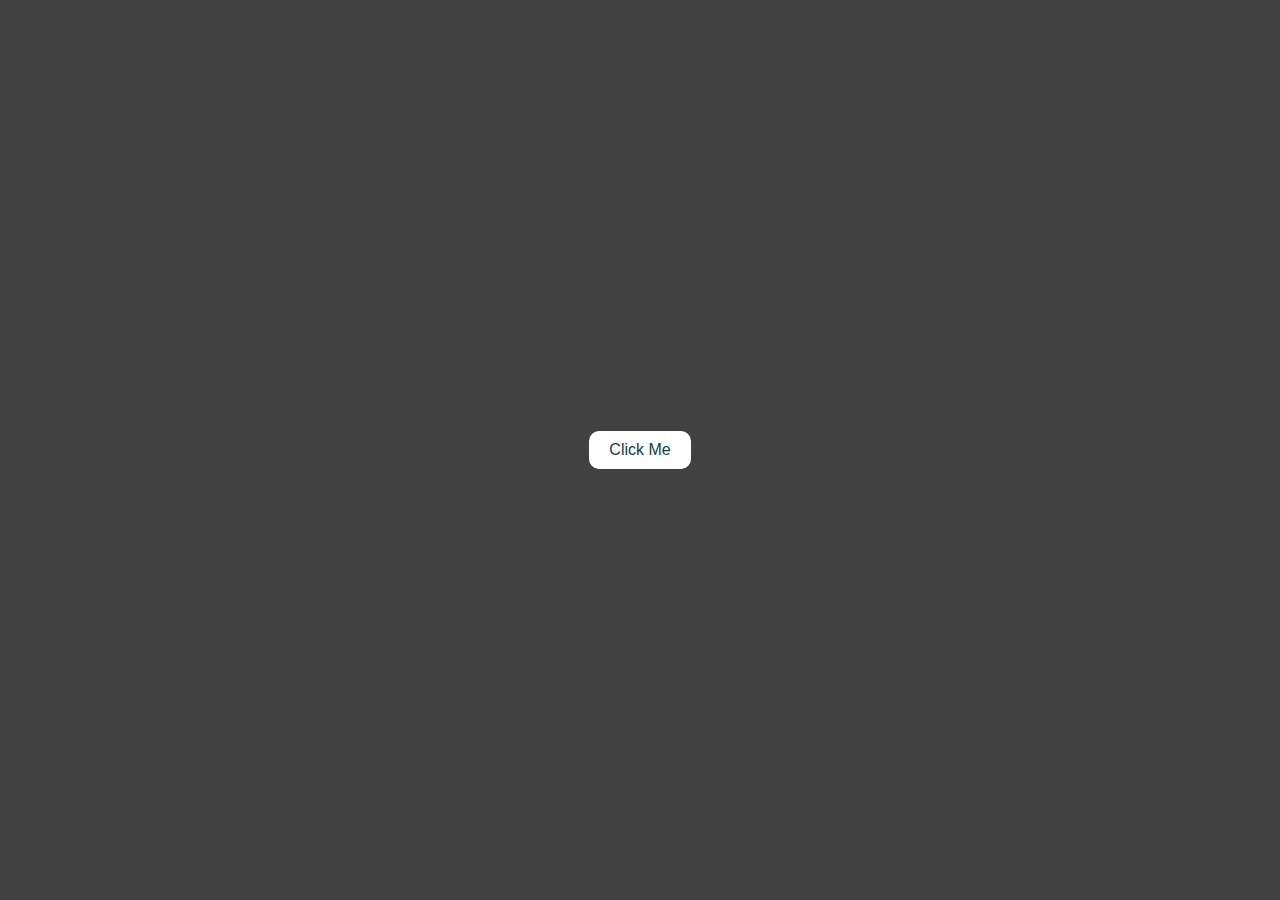
<file: Day-1/Index.html>
<!DOCTYPE html>
<html lang="en">

<head>
    <meta charset="UTF-8">
    <meta name="viewport" content="width=device-width, initial-scale=1.0">
    <title>Background color changer</title>
    <link rel="stylesheet" href="./style.css">
</head>

<body>
    <button id="btn">Click Me</button>

    <script src="./script.js"></script>
</body>

</html>
</file>
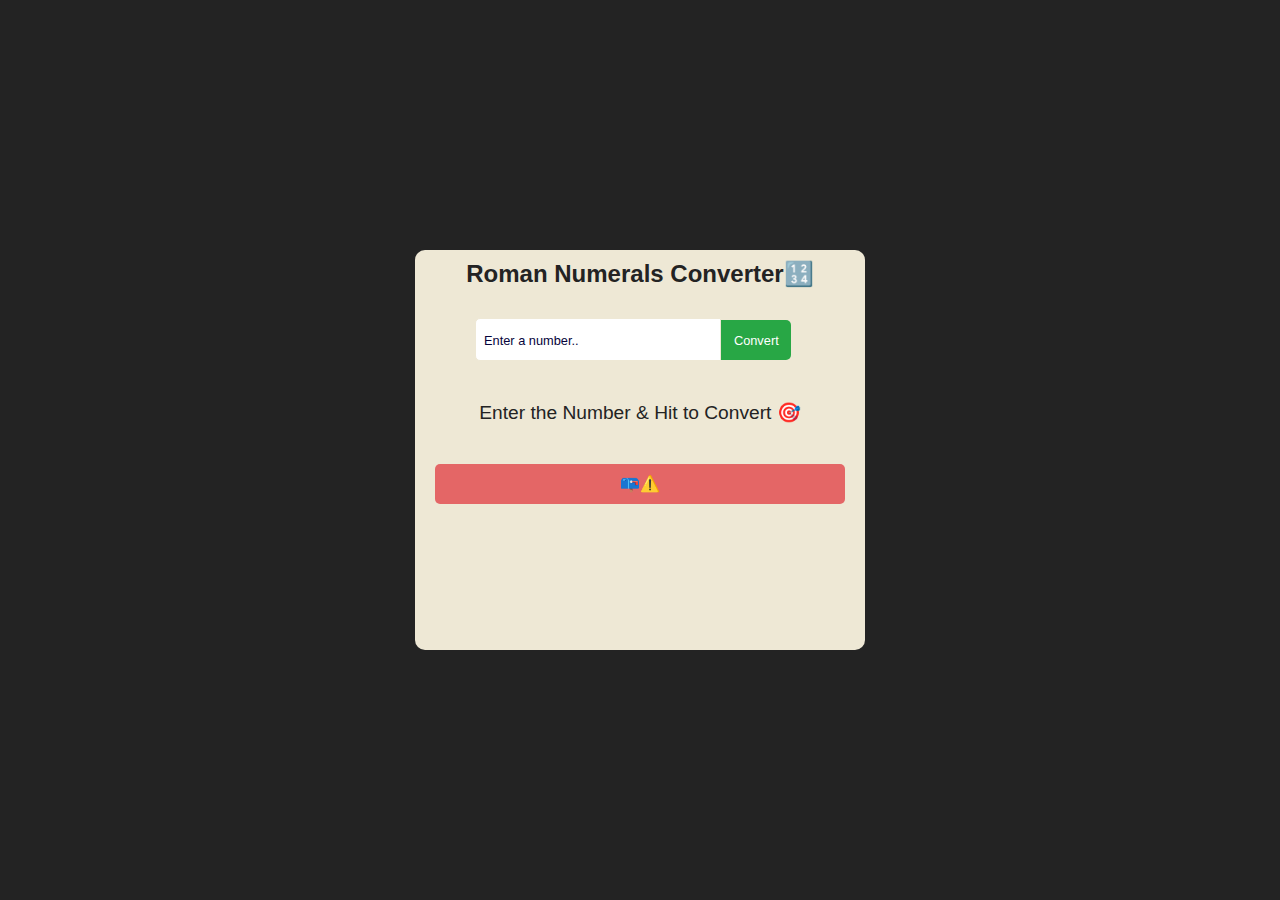
<file: Day-10/index.html>
<!DOCTYPE html>
<html lang="en">

<head>
    <meta charset="UTF-8">
    <meta name="viewport" content="width=device-width, initial-scale=1.0">
    <title>Roman Numeral Converter</title>
    <link rel="stylesheet" href="./style.css">
</head>

<body>
    <div class="container">
        <form class="container_wrapper">
            <h1 class="text">Roman Numerals Converter🔢</h1>
            <input type="text" class="input" placeholder="Enter a number..">
            <button type="submit" class="submit_btn">Convert</button>
            <div class="output">Enter the Number & Hit to Convert 🎯 </div>
            <div class="error_msg">📪⚠️</div>
        </form>
    </div>
    <script src="./app.js"></script>
</body>

</html>
</file>
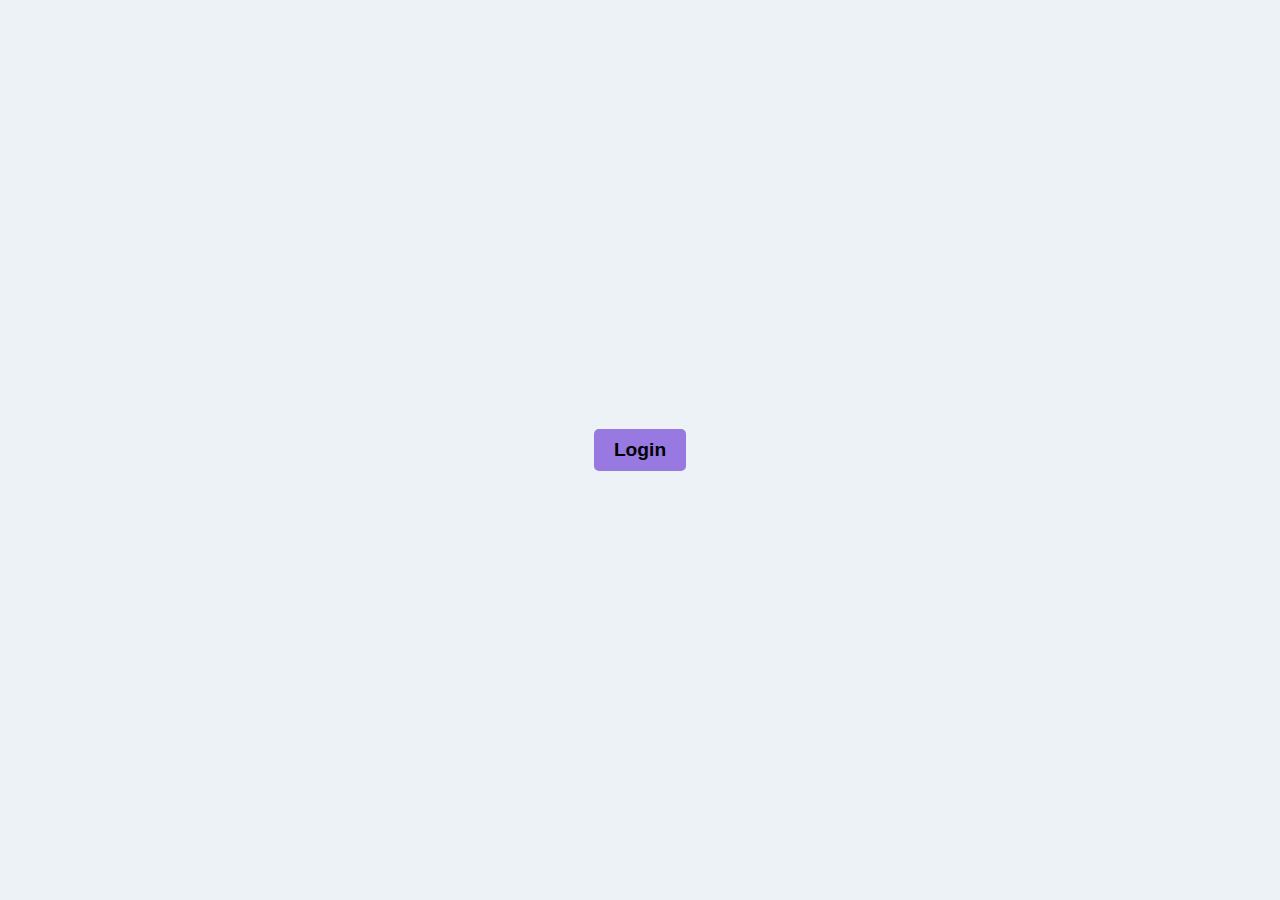
<file: Day-12/index.html>
<!DOCTYPE html>
<html lang="en">
<head>
    <meta charset="UTF-8">
    <meta name="viewport" content="width=device-width, initial-scale=1.0">
    <title>Build a Simple Modal Popup</title>
    <link rel="stylesheet" href="./style.css">
</head>
<body>
    <button type="submit" class="btn" id="trigger">Login</button>

    <div class="modal_wrapper">
        <div class="modal_container">
            <button class="close">&times;</button>
            <h2>Login now🔒</h2>
            <div class="user_login">
                <input type="text" placeholder="Enter Username👤" class="user">
                <input type="password" placeholder="Enter password🔑">
            </div>
            <div class="action">
                <button class="btn">Login</button>
            </div>
        </div>
    </div>
 
    
    <script src="./app.js"></script>
</body>
</html>
</file>
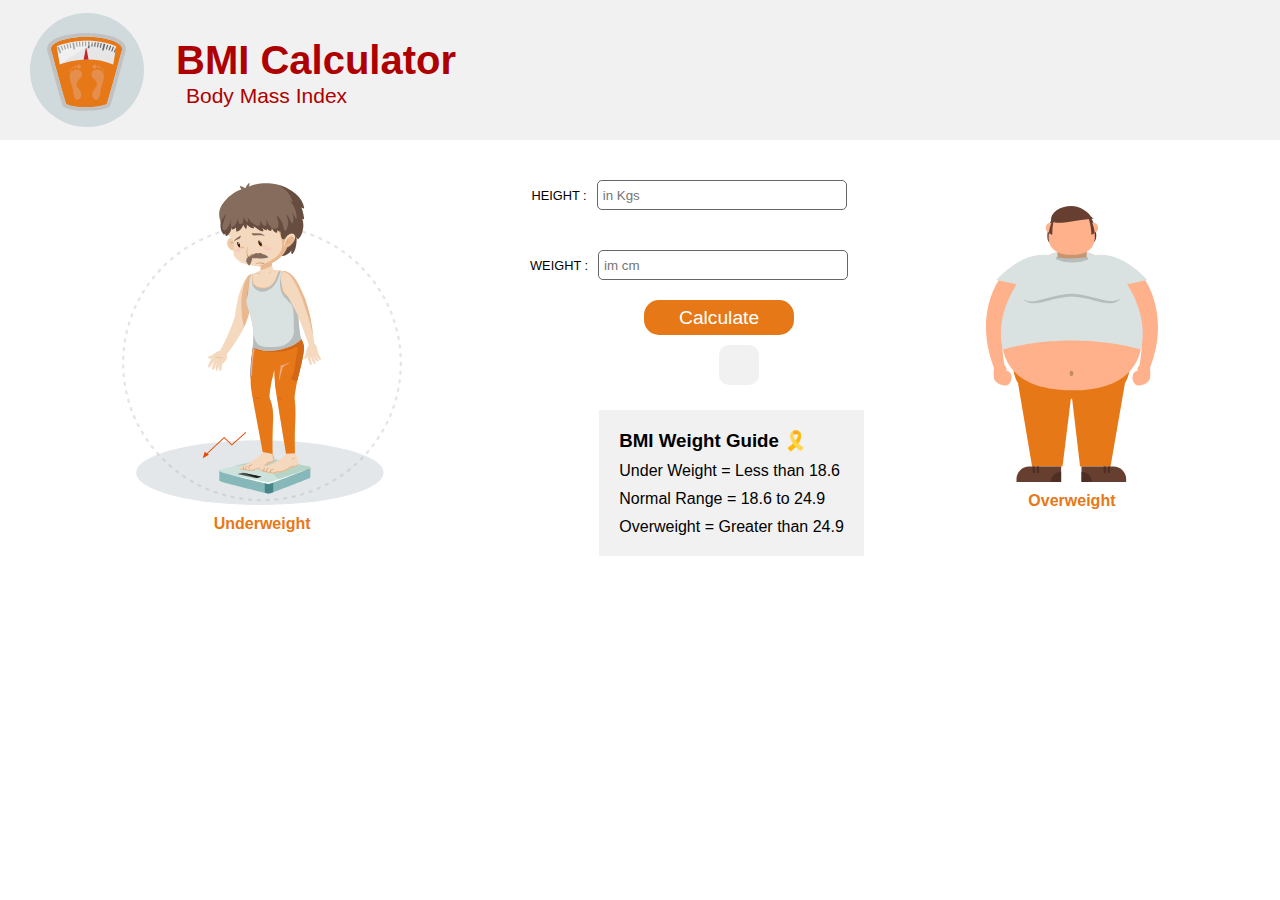
<file: Day-16/index.html>
<!DOCTYPE html>
<html lang="en">

<head>
    <meta charset="UTF-8">
    <meta name="viewport" content="width=device-width, initial-scale=1.0">
    <title>BMI Calculator</title>
    <link rel="stylesheet" href="./style.css">
</head>

<body>
    <div class="container">
        <nav>
            <img src="./assets/BMI_logo.svg" alt="BMI_logo"/>

            <div class="header">
                <h1>BMI Calculator</h1>
                <h3>Body Mass Index</h3>
            </div>
        </nav>
       <div class="container_wrapper">
        <div class="uweight flex">
            <img src="./assets/underweight_img.svg" alt="" srcset="">
            <p>Underweight</p>
        </div>

        <form>
            <p><label>HEIGHT :</label><input type="text" id="height" placeholder="in Kgs" /></p>
            <p><label>WEIGHT :</label><input type="text" id="weight" placeholder="im cm" /></p>
            <button>Calculate</button>
            <div id="results"></div>
            <div id="weight-guide">
                <h3>BMI Weight Guide 🎗️</h3>
                <p>Under Weight = Less than 18.6</p>
                <p>Normal Range = 18.6 to 24.9</p>
                <p>Overweight = Greater than 24.9</p>
            </div>
        </form>

        <div class="oweight flex">
            <img src="./assets/overweight.svg" alt=""/>
            <p>Overweight</p>
        </div>
       </div>
    </div>


    <script src="./app.js"></script>

</body>

</html>
</file>
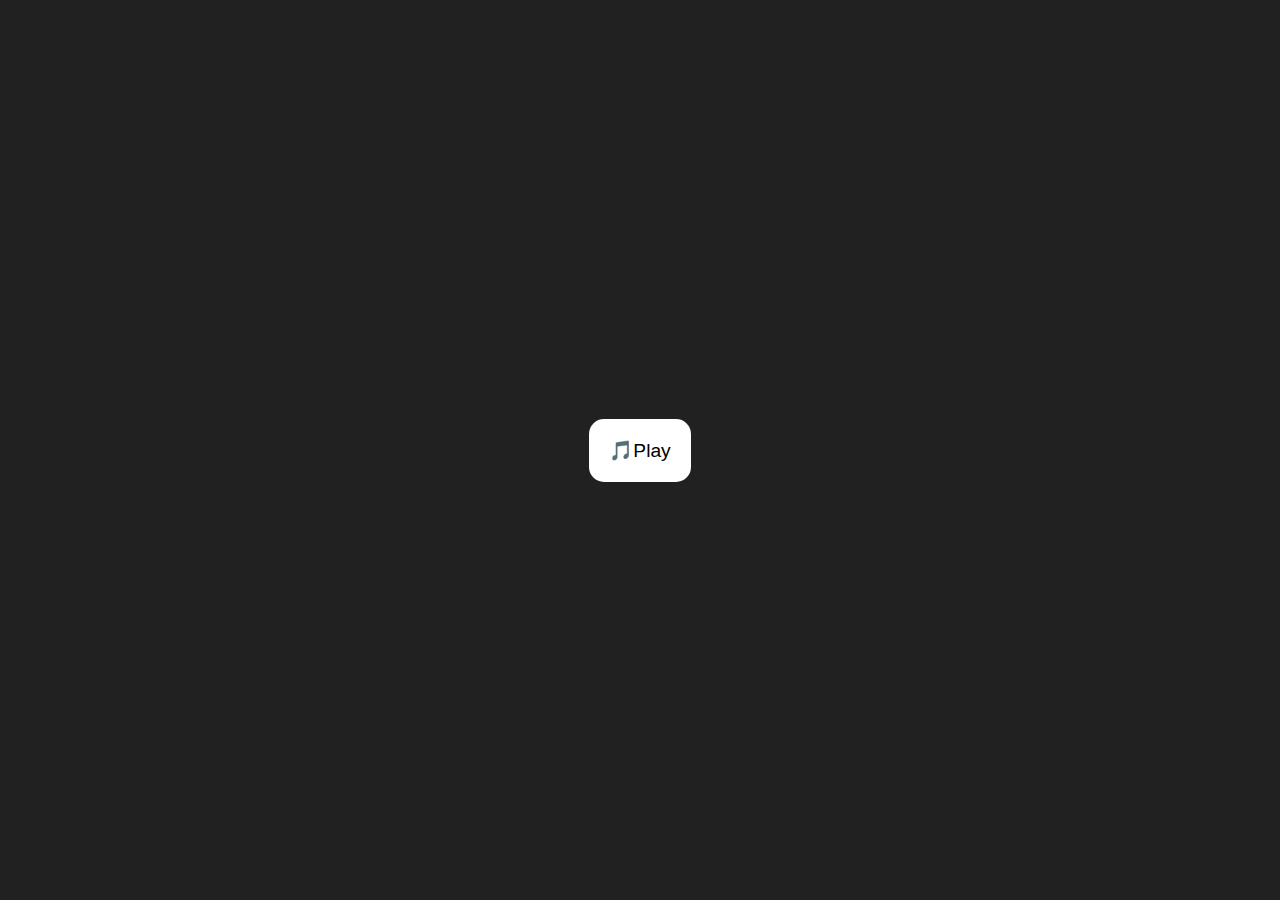
<file: Day-3/index.html>
<!DOCTYPE html>
<html lang="en">

<head>
    <meta charset="UTF-8">
    <meta name="viewport" content="width=device-width, initial-scale=1.0">
    <title>plays a simple sound</title>
    <link rel="stylesheet" href="./style.css">
</head>

<body>
    <button id="btn">🎵Play</button>

    <script src="./script.js"></script>
</body>

</html>
</file>
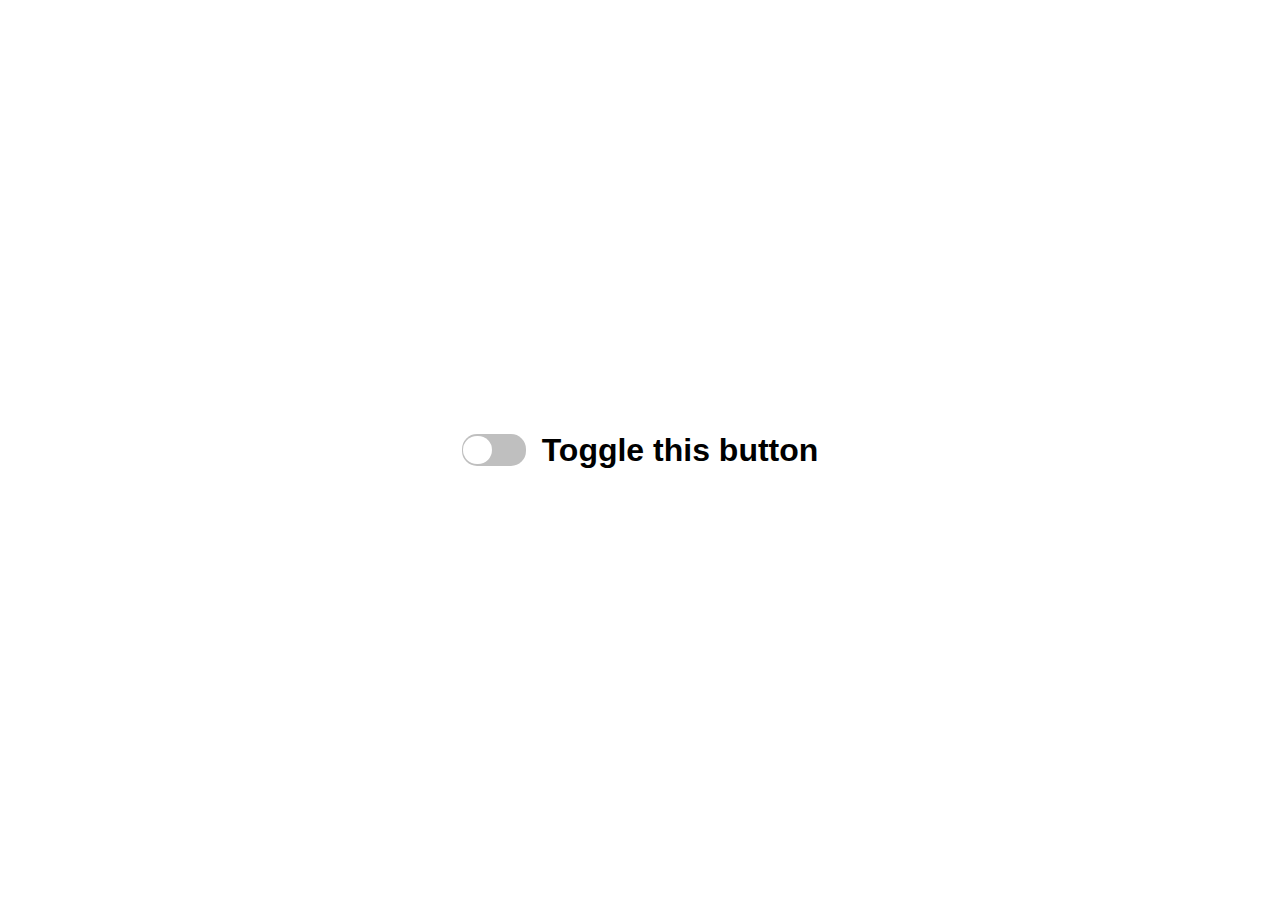
<file: Day-4/index.html>
<!DOCTYPE html>
<html lang="en">

<head>
    <meta charset="UTF-8">
    <meta name="viewport" content="width=device-width, initial-scale=1.0">
    <title>light/dark mode toggle feature</title>
    <link rel="stylesheet" href="./style.css">
</head>

<body>
  
    <input type="checkbox" name="checkbox" id="toggle">
    <label for="toggle" class="switch"></label>
    <h2 class="text">Toggle this button</h2>


    <script src="./script.js"></script>
</body>

</html>
</file>
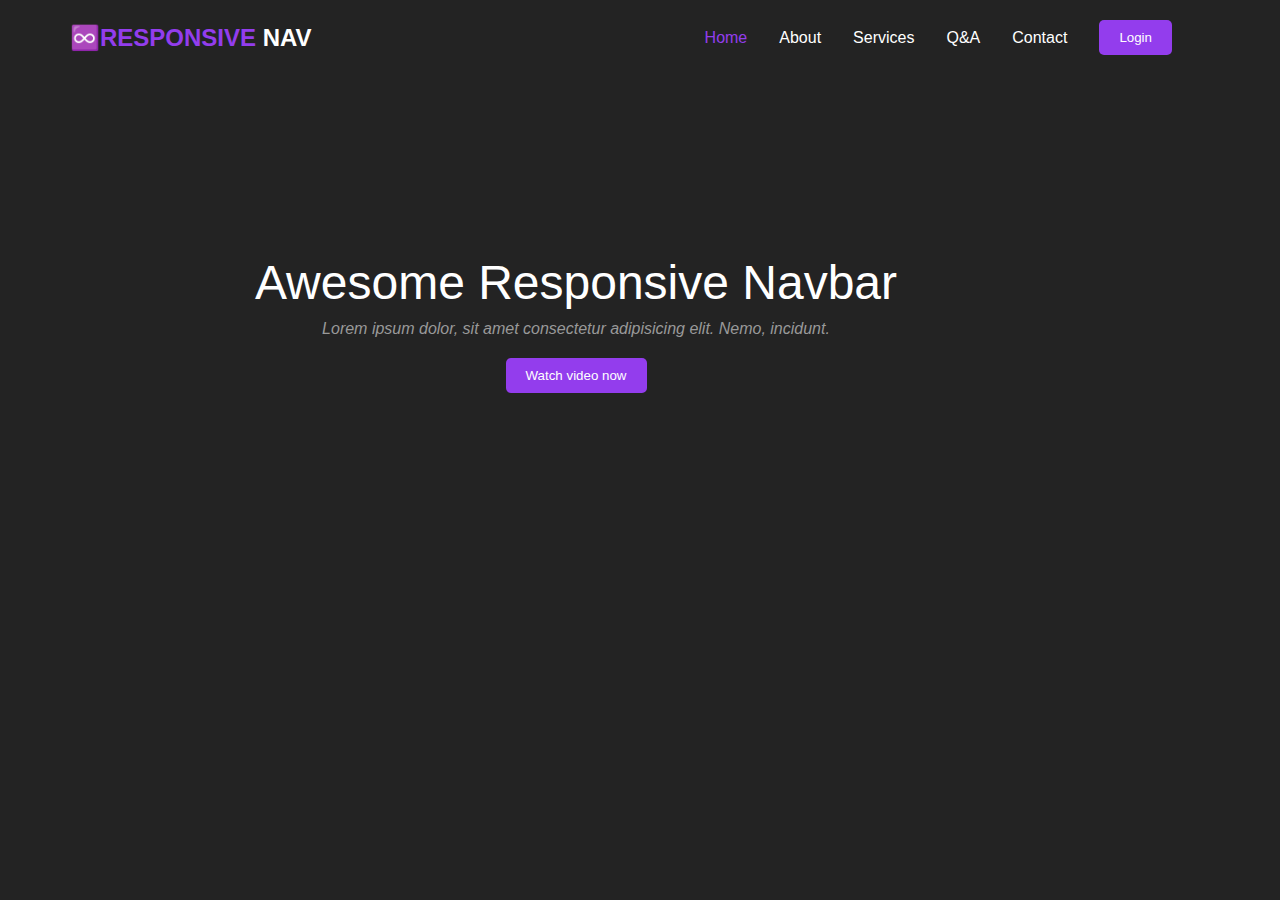
<file: Day-9/index.html>
<!DOCTYPE html>
<html lang="en">
<head>
    <meta charset="UTF-8">
    <meta name="viewport" content="width=device-width, initial-scale=1.0">
    <title>Responsive Navigation Menu</title>
    <link rel="stylesheet" href="./style.css">
</head>
<body>
    <nav>
        <div class="container nav-wrapper">
            <div class="logo">
                <h2>♾️<strong><span>Responsive</span> nav</strong></h2>
            </div>
            <ul class="nav-list">
                <li class="active">
                    <a href="#">Home</a>
                </li>
                <li>
                    <a href="#">About</a>
                </li>
                <li>
                    <a href="#">Services</a>
                </li>
                <li>
                    <a href="#">Q&A</a>
                </li>
                <li>
                    <a href="#">Contact</a>
                </li>
                <li>
                    <button class="btn">Login</button>
                </li>
            </ul>
        </div>
    </nav>

    <main>
        <section class="header container">
            <div class="header_inner">
                <h2>Awesome Responsive Navbar</h2>
                <h4>Lorem ipsum dolor, sit amet consectetur adipisicing elit. Nemo, incidunt.</h4>
            </div>
            <div>
                <button class="btn">Watch video now</button>
            </div>
        </section>
    </main>
 
    <script src="./app.js"></script>
</body>
</html>
</file>
<file: Day-1/style.css>
* {
    margin: 0;
    padding: 0;
    box-sizing: border-box;
}

body,
html {
    width: 100%;
    height: 100%;
}

body {
    display: flex;
    justify-content: center;
    align-items: center;
    background-color: #414141;
}

#btn {
    padding: 10px 20px;
    cursor: pointer;
    font-size: 1rem;
    color: #103e47;
    background-color: #ffffff;
    border: none;
    border-radius: 10px;
}
</file>
<file: Day-10/style.css>
* {
     margin: 0;
     padding: 0;
     box-sizing: border-box;
 }

 :root {
     --primary: #28a745;
     --dark: #232323;
     --pure: #ffffff;
     --smoke: whitesmoke;
     --dark-grey: #999;
     --secondary: #eee8d5;
 }

 body,
 html {
     width: 100%;
     height: 100%;
     font-family: Arial, Helvetica, sans-serif;
 }

 .container {
     width: 100%;
     height: 100%;
     background-color: var(--dark);
     color: var(--pure);
     display: flex;
     justify-content: center;
     align-items: center;
 }

 .container .container_wrapper {
     width: 450px;
     height: 400px;
     padding: 10px 20px;
     border-radius: 10px;
     background-color: var(--secondary);
     color: var(--dark);
 }

 .container .container_wrapper .text {
     font-size: 1.5rem;
     font-weight: 600;
     text-align: center;
     margin-bottom: 10px;
     /* color: var(--primary); */
 }

 .container .container_wrapper input {
     height: 43px;
     width: 60%;
     border: 1px solid var(--secondary);
     border-radius: 5px 0px 0px 5px;
     padding: 5px 0px 5px 8px;
     margin: 20px 0px 20px 40px;
     font-size: 1rem;
     font-weight: 500;
 }

 .container .container_wrapper input::placeholder {
     font-size: 0.8rem;
     color: #06033b;
 }

 .container_wrapper input:focus {
     outline: none;
 }

 .container_wrapper .submit_btn {
     padding: 12.45px;
     font-size: 0.8rem;
     font-weight: 500;
     border-radius: 0px 5px 5px 0px;
     border: none;
     background-color: var(--primary);
     color: #ffffff;
     cursor: pointer;
     margin-left: -4px;
     transition: all 0.3s linear;
 }

 .container_wrapper .submit_btn:hover {
     background-color: #208838;
     transition: all 0.3s linear;
 }

 .container .container_wrapper .output{
    font-size: 1.2rem;
    font-weight: 500;
    text-align: center;
    margin-top: 20px;
 }

 .container_wrapper .error_msg {
     /* display: none; */
     text-align: center;
     margin-top: 40px;
     background-color: rgb(228, 102, 102);
     height: 40px;
     padding: 10px;
     color: var(--pure);
     font-size: 1rem;
     font-weight: 500;
     border-radius: 5px;
    
 }
</file>
<file: Day-12/style.css>
* {
    margin: 0;
    padding: 0;
    box-sizing: border-box;
}


body {
    background-color: #edf2f7;
    font-family: 'Segoe UI', Tahoma, Geneva, Verdana, sans-serif;
    display: flex;
    align-items: center;
    justify-content: center;
    min-height: 100vh;
}

.modal_wrapper {
    position: fixed;
    left: 0;
    top: 0;
    background-color: #00000099;
    width: 100%;
    height: 100%;
    display: flex;
    justify-content: center;
    align-items: center;
    opacity: 0;
    pointer-events: none;
    transition: all 0.3s ease-in-out;
}

.btn {
    padding: 10px 20px;
    font-size: 1.2rem;
    font-weight: 600;
    border-radius: 5px;
    border: none;
    background-color: #9878e1;
    /* color: #ffffff; */
    cursor: pointer;
}

.modal_container {
    background-color: #ffffff;
    /* height: 250px; */
    width: 380px;
    max-width: 90%;
    padding: 20px;
    border-radius: 5px;
    position: relative;
    transform: translateY(-100%);
    transition: all 0.3s ease-in-out;
}

.modal_container h2 {
    margin-bottom: 20px;
    text-align: center;
}
.modal_container .user_login{
    display: flex;
    flex-direction: column;
    justify-content: center;
    align-items: center;
    gap: 1.5rem;
    
}
.modal_container .user_login input{
    height: 35px;
    width: 50%;
    border: 1.5px solid #6b46c1 ;
    border-radius: 5px;
    padding: 5px;
}
.modal_container .user_login input::placeholder{
    font-size: 0.8rem;
    color: #06033b;
}

.modal_container .user_login input:focus{
    outline: none;
}

.modal_container p {
    line-height: 1.6;
    margin-bottom: 20px;
}

.modal_container .action {
    display: flex;
    align-items: center;
    justify-content: center;
    margin-top: 20px;
}

.modal_container .close {
    position: absolute;
    right: 10px;
    top: 10px;
    font-size: 2rem;
    background: none;
    border: none;
    outline: none;
    cursor: pointer;
}

.modal_container .close:hover {
    color: #6b46c1;
}

.active {
    opacity: 1;
    pointer-events: painted;

}

.modal_wrapper.active .modal_container {
    transform: translateY(0px);
}
</file>
<file: Day-16/style.css>
* {
    margin: 0;
    padding: 0;
    box-sizing: border-box;
}

.container {
    width: 100%;
    height: 100vh;
    background-color: #ffffff;
    font-family: Arial, Helvetica, sans-serif;

}

nav {
    height: 140px;
    width: 100%;
    display: flex;
    justify-content: flex-start;
    align-items: center;
    gap: 2rem;
    background-color: #f1f1f1;
    padding: 10px 30px;
    /* border: 2px solid red; */

}

nav .header {
    color: #ae0000;
}

nav .header h1 {
    font-size: 40px;
    font-weight: 700;
    margin-bottom: 5px;
}

nav .header h3 {
    font-size: 21px;
    font-weight: 300;
    line-height: 15px;
    margin-left: 10px;
}

.container_wrapper {
    display: flex;
    justify-content: space-evenly;
    align-items: center;
    margin-top: 20px;
}

.container .container_wrapper form {
    display: flex;
    flex-direction: column;
    justify-content: center;
    align-items: center;

}

.container_wrapper form p label {
    font-size: 0.8rem;
}

.container_wrapper form #height,
#weight {
    width: 250px;
    height: 30px;
    margin: 20px 10px;
    padding: 0px 5px;
    border-radius: 5px;
    border: 1px solid #666668;
}

form #height,
#weight:focus {
    outline: none;
}

form #weight-guide {
    margin-left: 75px;
    margin-top: 25px;
}

form #results {
    font-size: 1.5rem;
    margin-left: 90px;
    margin-top: 10px;
    color: #f90000;
    background-color: #f1f1f1;
    padding: 20px;
    border-radius: 10px;
}

form button {
    width: 150px;
    height: 35px;
    border: none;
    margin:0px 0px 0px 50px;
    background-color: #e77817;
    color: #ffffff;
    padding: 1px;
    border-radius: 15px;
    font-size: 1.2rem;
    cursor: pointer;
    transition: all 0.3s linear;
}

button:hover {
    background-color: #999999;
    color: #666668;
    transition: all 0.3s ease-in-out;
}

.container_wrapper form #weight-guide {
    background-color: #f1f1f1;
    padding: 20px;
}

#weight-guide h3 {
    align-items: center;
}

#weight-guide p {
    font-size: 1rem;
    margin-top: 10px;
}

 .flex{
    display: flex;
    flex-direction: column;
    justify-content: center;
    align-items: center;
}

.container .container_wrapper .uweight p{
    font-weight: 700;
    color: #e77817;
    margin-top: 10px;
}
.container .container_wrapper .oweight p{
    font-weight: 700;
    color: #e77817;
    margin-top: 10px;
}
</file>
<file: Day-3/style.css>
* {
      margin: 0;
      padding: 0;
      box-sizing: border-box;
  }

  body,
  html {
      width: 100%;
      height: 100%;
  }

  body {
      display: flex;
      justify-content: center;
      align-items: center;
      background-color: #212121;
      color: #fff;
  }

  #btn {
      padding: 20px 20px;
      cursor: pointer;
      font-size: 1.2rem;
      font-weight: 500;
      color: #000000;
      background-color: #ffffff;
      border: none;
      border-radius: 15px;
      transition:all 0.5s ease;
  }

  #btn:hover {
      background-color: #b9299f;
      color: #fff;
  }
</file>
<file: Day-4/style.css>
* {
      margin: 0;
      padding: 0;
      box-sizing: border-box;
  }

  body,
  html {
      width: 100%;
      height: 100%;
  }

  body {
      display: flex;
      justify-content: center;
      align-items: center;
      gap: 1rem;
  }

 

  .switch{
    position: relative;
    display: inline-block;
    width: 4rem;
    height: 2rem;
    background-color: #00000040;
    border-radius: 15px;
    transition: all 0.3s linear;

  }

  .switch::after{
    content: "";
    position: absolute;
    top:.1rem;
    left: .1rem;
    height: 1.8rem;
    width: 1.8rem;
    border-radius: 50%;
    background-color: #ffffff;
    transition: all 0.3s linear;
  }

input[type="checkbox"]:checked + .switch::after{
    /* transform: translate(2rem,0); */
    translate: 2rem 0rem;
    transition: all 0.3s linear;
    
}

input[type="checkbox"]:checked+.switch{
    background-color: #7983ff;
    transition: all 0.3s linear;
}

#toggle{
    display: none;
}

.text{
    font-size: 2rem;
    font-family: Arial, Helvetica, sans-serif;
}
</file>
<file: Day-9/style.css>
*{
    margin: 0;
    padding: 0;
    box-sizing: border-box;
}
:root{
    --primary:#933ded;
    --dark:#232323;
    --pure:#ffffff;
    --smoke:whitesmoke;
    --dark-grey:#999;
}
body{
    font-family:Arial, Helvetica, sans-serif;
    background-color: var(--dark);
    color: var(--pure);
    width: 100%;
    height: 100%;
}

.container{
    max-width: 90%;
    /* margin: 0 auto; */
    display: flex;
    justify-content: center;
    align-items: center;
}
.nav-wrapper{
    display: flex;
    align-items: center;
    justify-content: space-between;
    margin: 20px;
}

.nav-wrapper .logo{
    display: flex;
    justify-content: center;
    align-items: center;
    margin-left: 50px;
}

.nav-wrapper .logo h2{
    text-transform: uppercase;
    font-weight: 900;
}

.nav-wrapper .logo h2 span{
    color: var(--primary);
}

.nav-wrapper .nav-list{
    list-style: none;
    display: flex;
    align-items: center;
    justify-content: space-around;
    gap: 2rem;
}

.nav-wrapper .nav-list li a{
  text-decoration: none;
  color: var(--pure);
  cursor: pointer;
transition: all 0.3s linear;
}

.nav-wrapper .nav-list li a:hover{
    color: var(--primary);
    transition: all 0.3s linear;
}

.nav-wrapper .nav-list .active a{
    color: var(--primary);
}
 .btn{
    border: none;
    background-color: var(--primary);
    padding: 10px 20px;
    border-radius: 5px;
    color: var(--pure);
    cursor: pointer;
    transition: all 0.3s linear;
}

.btn:hover{
    background-color: #a35af0;
    transition: all 0.3s linear;
}

.header{
    display: flex;
    flex-direction: column;
    align-items: center;
    margin-top: 200px;
}

.header .header_inner{
    display: flex;
    flex-direction: column;
    justify-content: center;
    align-items: center;
}

.header .header_inner h2{
    font-size: 3rem;
    font-weight: 400;
    color: var(--pure);
}

.header .header_inner h4{
    font-style: italic;
    font-size: 1rem;
    font-weight: 100;
    color: var(--dark-grey);
    margin-top: 10px;
}
.header .btn{
margin-top: 20px;
}
</file>
